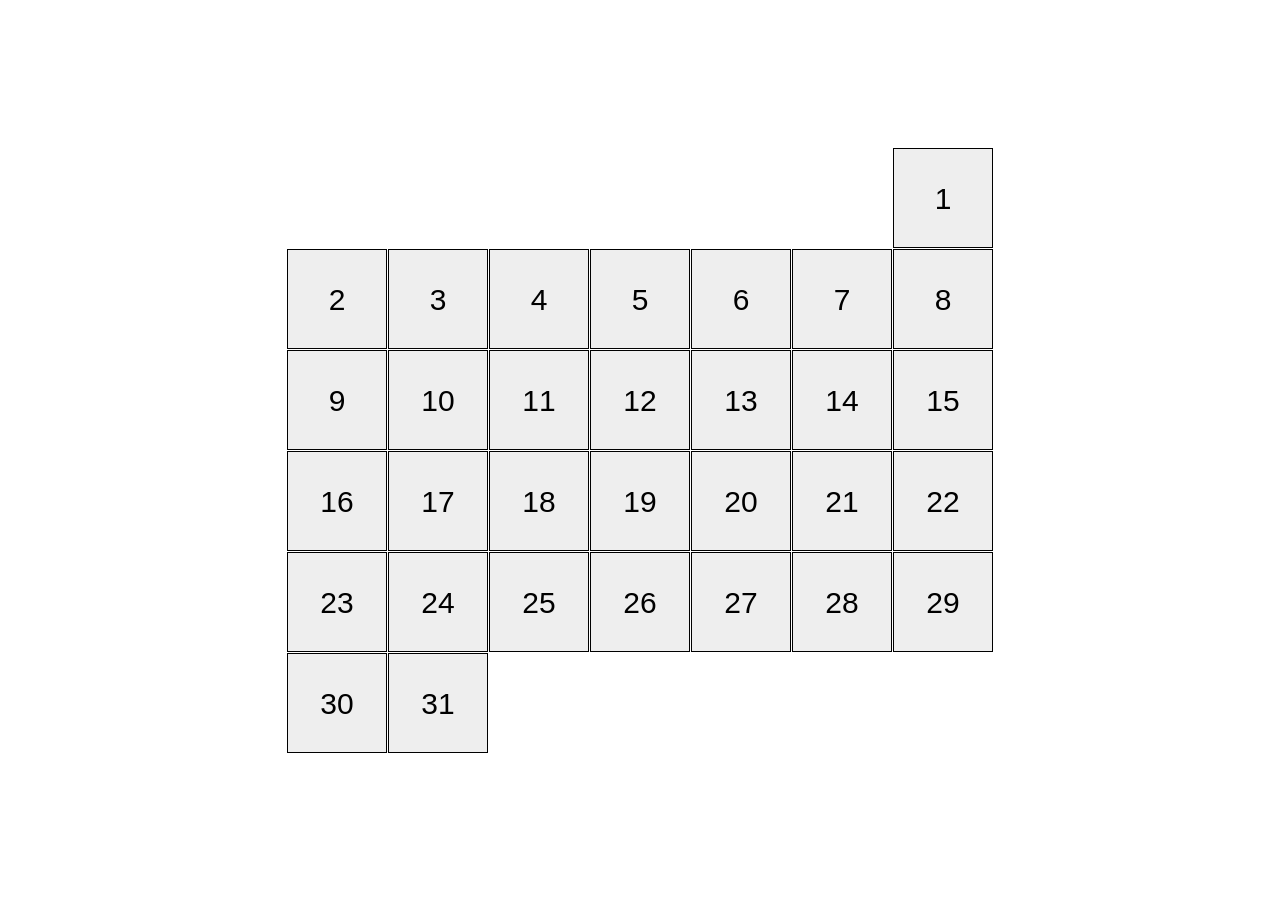
<file: index.html>
<!doctype html><html lang="en"><head><meta charset="utf-8"><meta name="viewport" content="width=device-width, initial-scale=1.0"><title>Calendar</title><link rel="stylesheet" href="index.2088c3bd.css"><link rel="stylesheet" href="index.679712ed.css"></head><body> <div class="container"> <div class="calendar calendar--month-length-31 calendar--start-day-sun"> <div class="calendar__day"></div> <div class="calendar__day"></div> <div class="calendar__day"></div> <div class="calendar__day"></div> <div class="calendar__day"></div> <div class="calendar__day"></div> <div class="calendar__day"></div> <div class="calendar__day"></div> <div class="calendar__day"></div> <div class="calendar__day"></div> <div class="calendar__day"></div> <div class="calendar__day"></div> <div class="calendar__day"></div> <div class="calendar__day"></div> <div class="calendar__day"></div> <div class="calendar__day"></div> <div class="calendar__day"></div> <div class="calendar__day"></div> <div class="calendar__day"></div> <div class="calendar__day"></div> <div class="calendar__day"></div> <div class="calendar__day"></div> <div class="calendar__day"></div> <div class="calendar__day"></div> <div class="calendar__day"></div> <div class="calendar__day"></div> <div class="calendar__day"></div> <div class="calendar__day"></div> <div class="calendar__day"></div> <div class="calendar__day"></div> <div class="calendar__day"></div> </div> </div> </body></html>
</file>
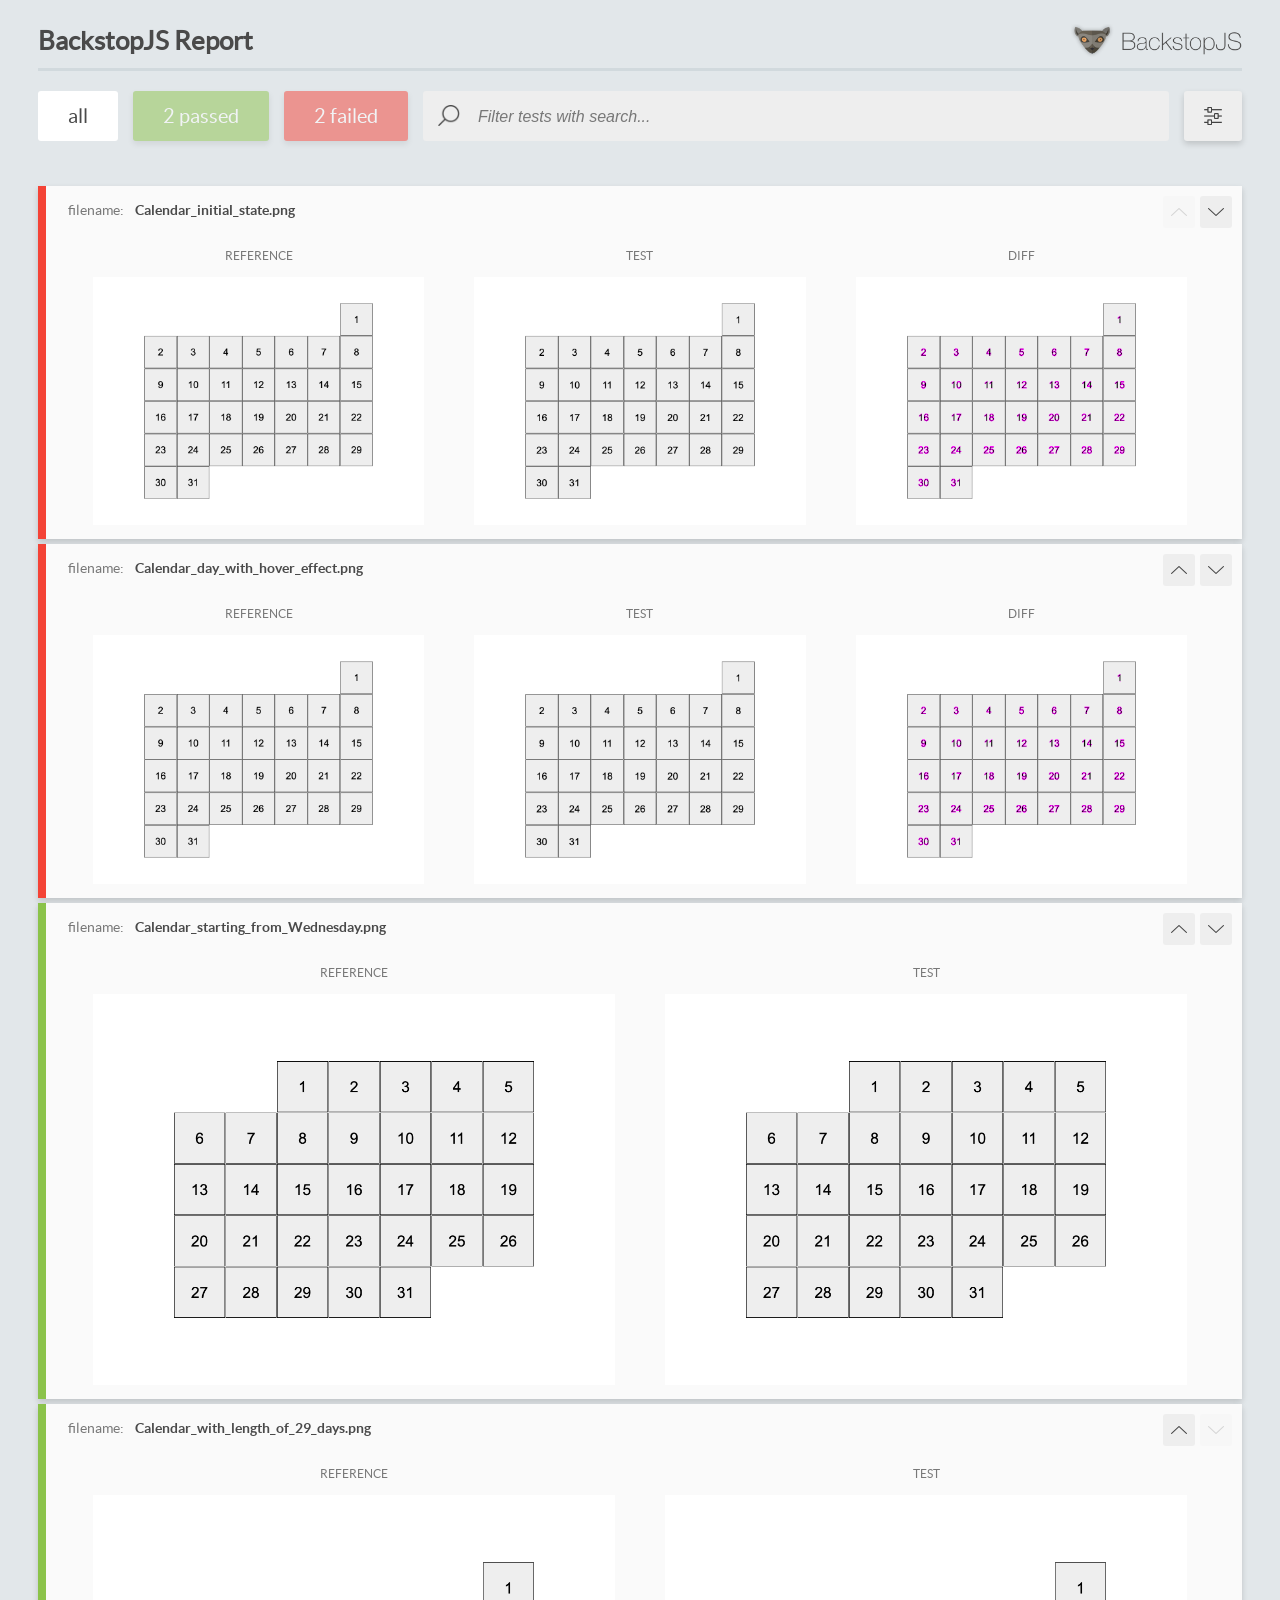
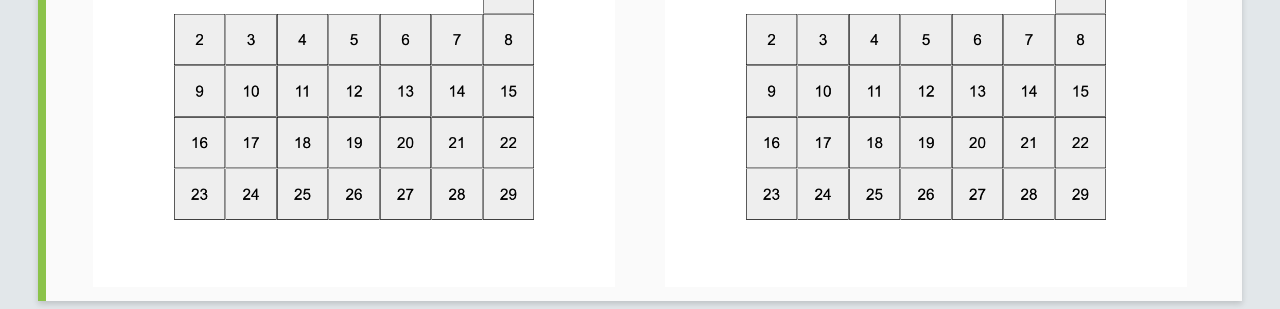
<file: report/html_report/index.html>
<!DOCTYPE html>
<html>
  <head>
    <meta charset="utf-8">
    <!-- Disable Cache -->
    <meta http-equiv="Cache-Control" content="no-cache, no-store, must-revalidate">
    <meta http-equiv="Pragma" content="no-cache">
    <meta http-equiv="Expires" content="0">

    <title>BackstopJS Report</title>

    <style>
      @font-face {
          font-family: 'latoregular';
          src: url('./assets/fonts/lato-regular-webfont.woff2') format('woff2'),
              url('./assets/fonts/lato-regular-webfont.woff') format('woff');
          font-weight: 400;
          font-style: normal;
      }
      @font-face {
          font-family: 'latobold';
          src: url('./assets/fonts/lato-bold-webfont.woff2') format('woff2'),
              url('./assets/fonts/lato-bold-webfont.woff') format('woff');
          font-weight: 700;
          font-style: normal;
      }

      .ReactModal__Body--open {
          overflow: hidden;
      }
      .ReactModal__Body--open .header {
        display: none;
      }

    </style>
  </head>
  <body style="background-color: #E2E7EA">
    <div id="root">

    </div>
    <script>
      function report (report) { // eslint-disable-line no-unused-vars
        window.tests = report;
      }
    </script>
    <script src="config.js"></script>
    <script src="index_bundle.js"></script>
  </body>
</html>
</file>
<file: index.2088c3bd.css>
html,body,div,span,applet,object,iframe,h1,h2,h3,h4,h5,h6,p,blockquote,pre,a,abbr,acronym,address,big,cite,code,del,dfn,em,img,ins,kbd,q,s,samp,small,strike,strong,sub,sup,tt,var,b,u,i,center,dl,dt,dd,ol,ul,li,fieldset,form,label,legend,table,caption,tbody,tfoot,thead,tr,th,td,article,aside,canvas,details,embed,figure,figcaption,footer,header,hgroup,menu,nav,output,ruby,section,summary,time,mark,audio,video{font:inherit;vertical-align:baseline;border:0;margin:0;padding:0}article,aside,details,figcaption,figure,footer,header,hgroup,menu,nav,section{display:block}body{line-height:1}ol,ul{list-style:none}blockquote,q{quotes:none}blockquote:before,blockquote:after,q:before,q:after{content:"";content:none}table{border-collapse:collapse;border-spacing:0}
/*# sourceMappingURL=index.2088c3bd.css.map */
</file>
<file: index.679712ed.css>
html{font-family:Arial,Helvetica,sans-serif;font-size:30px}.container{justify-content:center;align-items:center;height:100vh;display:flex}.calendar{box-sizing:border-box;flex-wrap:wrap;flex-basis:726px;gap:1px;padding:10px;display:flex}.calendar--start-day-mon :first-child{margin-left:0}.calendar--start-day-tue :first-child{margin-left:101px}.calendar--start-day-wed :first-child{margin-left:202px}.calendar--start-day-thu :first-child{margin-left:303px}.calendar--start-day-fri :first-child{margin-left:404px}.calendar--start-day-sat :first-child{margin-left:505px}.calendar--start-day-sun :first-child{margin-left:606px}.calendar__day{box-sizing:border-box;text-align:center;background-color:#eee;border:1px solid #000;width:100px;height:100px;line-height:100px}.calendar__day:hover{cursor:pointer;background-color:#ffbfcb;animation-name:move;animation-duration:.5s;transform:translateY(-20px)}@keyframes move{0%{transform:translateY(0%)}to{transform:translateY(-20px)}}.calendar__day:first-child:before{content:"1"}.calendar__day:nth-child(2):before{content:"2"}.calendar__day:nth-child(3):before{content:"3"}.calendar__day:nth-child(4):before{content:"4"}.calendar__day:nth-child(5):before{content:"5"}.calendar__day:nth-child(6):before{content:"6"}.calendar__day:nth-child(7):before{content:"7"}.calendar__day:nth-child(8):before{content:"8"}.calendar__day:nth-child(9):before{content:"9"}.calendar__day:nth-child(10):before{content:"10"}.calendar__day:nth-child(11):before{content:"11"}.calendar__day:nth-child(12):before{content:"12"}.calendar__day:nth-child(13):before{content:"13"}.calendar__day:nth-child(14):before{content:"14"}.calendar__day:nth-child(15):before{content:"15"}.calendar__day:nth-child(16):before{content:"16"}.calendar__day:nth-child(17):before{content:"17"}.calendar__day:nth-child(18):before{content:"18"}.calendar__day:nth-child(19):before{content:"19"}.calendar__day:nth-child(20):before{content:"20"}.calendar__day:nth-child(21):before{content:"21"}.calendar__day:nth-child(22):before{content:"22"}.calendar__day:nth-child(23):before{content:"23"}.calendar__day:nth-child(24):before{content:"24"}.calendar__day:nth-child(25):before{content:"25"}.calendar__day:nth-child(26):before{content:"26"}.calendar__day:nth-child(27):before{content:"27"}.calendar__day:nth-child(28):before{content:"28"}.calendar__day:nth-child(29):before{content:"29"}.calendar__day:nth-child(30):before{content:"30"}.calendar__day:nth-child(31):before{content:"31"}.calendar--month-length-28 .calendar__day:nth-child(n+29),.calendar--month-length-29 .calendar__day:nth-child(n+30),.calendar--month-length-30 .calendar__day:nth-child(n+31),.calendar--month-length-31 .calendar__day:nth-child(n+32){visibility:hidden;pointer-events:none;position:absolute}
/*# sourceMappingURL=index.679712ed.css.map */
</file>
